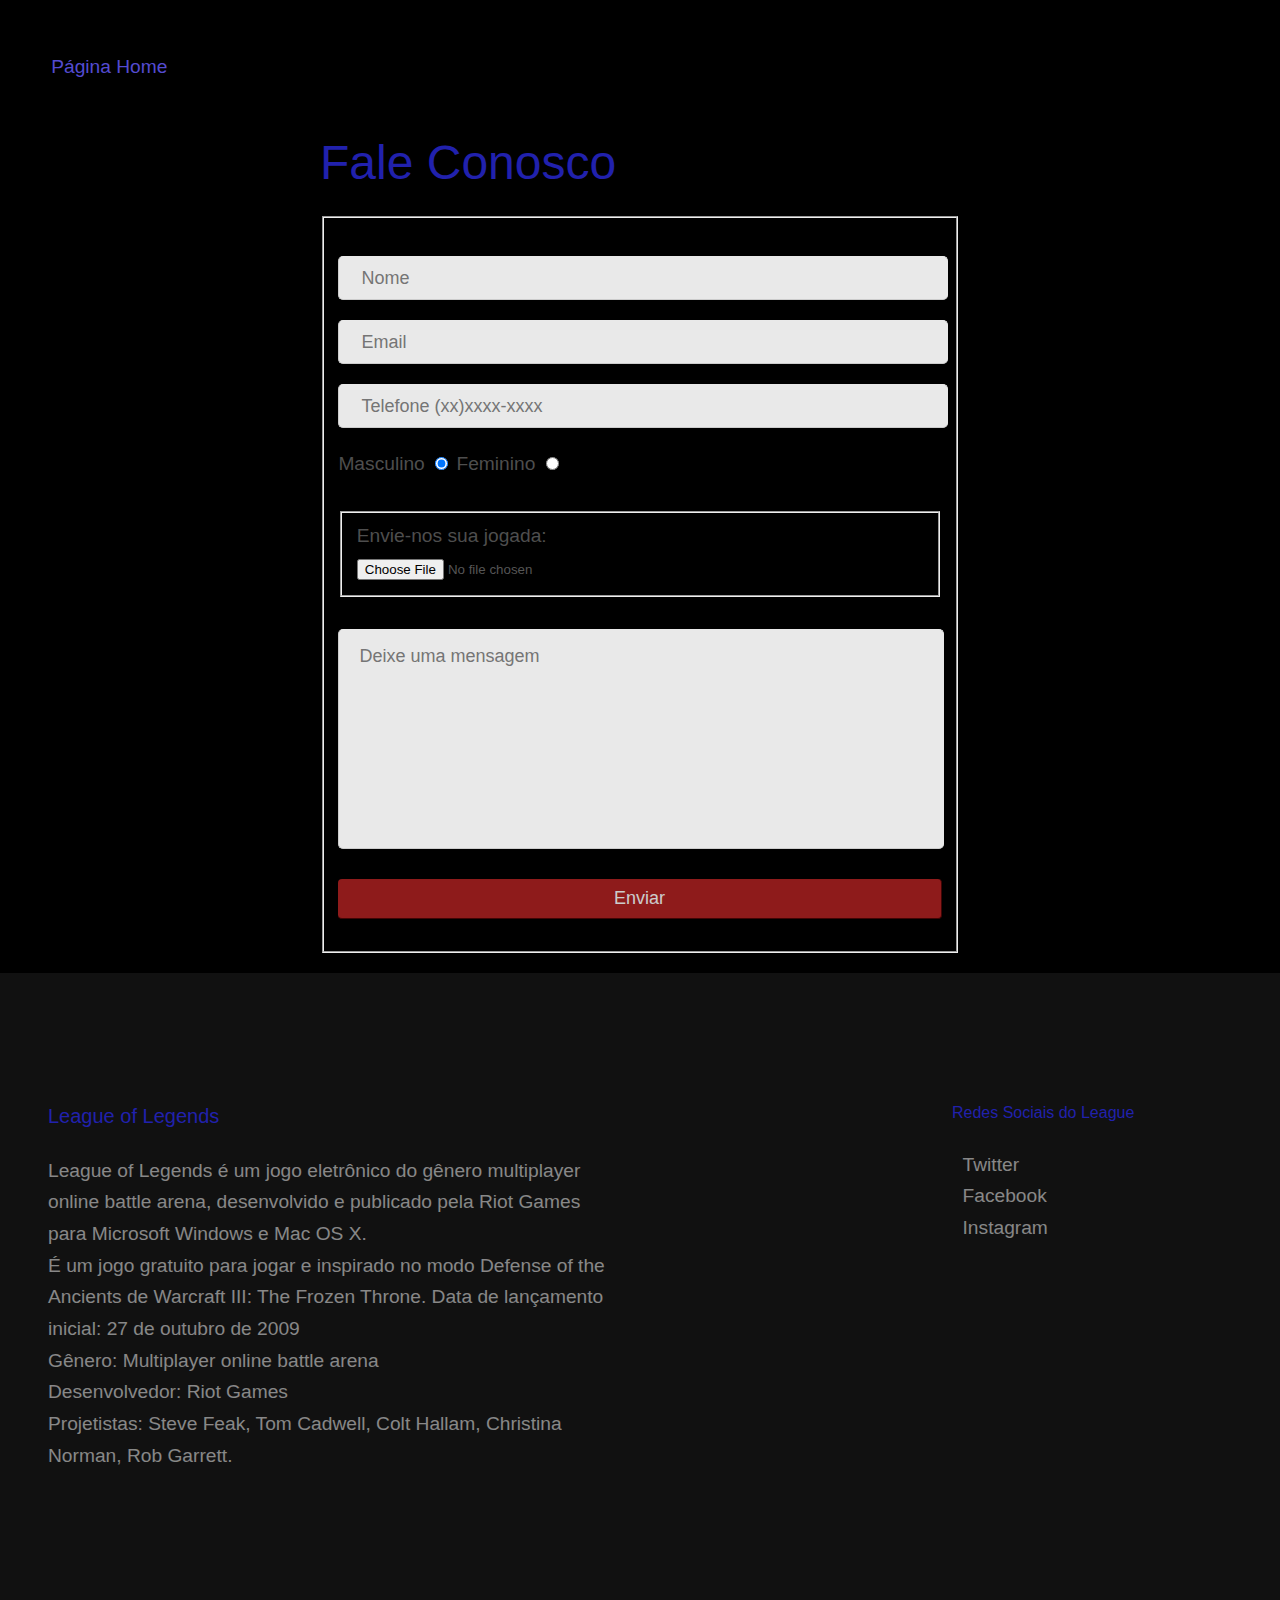
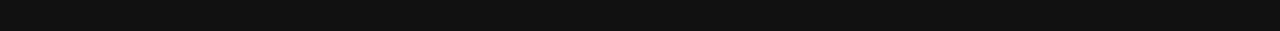
<file: form.html>
<!DOCTYPE html>
<html lang="en">
<head>
    <meta charset="UTF-8">
    <meta name="viewport" content="width=device-width, initial-scale=1.0">
    <link rel="stylesheet" href="main.css">
    <link rel="stylesheet" href="form.css">
    <link href="https://fonts.googleapis.com/css?family=Raleway:200,300,400,500,600&display=swap" rel="stylesheet">
	<link rel="stylesheet" href="https://use.fontawesome.com/releases/v5.8.2/css/all.css" integrity="sha384-oS3vJWv+0UjzBfQzYUhtDYW+Pj2yciDJxpsK1OYPAYjqT085Qq/1cq5FLXAZQ7Ay" crossorigin="anonymous">
    <link rel="stylesheet" href="index.html">
    <title>Document</title>
    <style>
        .header-form{
            margin: 4%;
        }
        footer{
            margin-top: 20px;
        }
    </style>
</head>
<body>
        <header class="header-form">
                <a href="index.html">Página Home</a>
                <nav>
                    <ul class="menu" style="list-style: none;">
                    </ul> 
                </nav>
        </header>
    <div class="container">  
        <form action="#" class="form-contact" method="post" tabindex="1"> 
            <h1>Fale Conosco</h1>
            <fieldset>
                <br>
            <input type="text" class="form-contact-input" name="nome" placeholder="Nome" required />  
            <input type="email" class="form-contact-input" name="email" placeholder="Email" required />  
            <input type="tel" class="form-contact-input" name="tel" placeholder="Telefone (xx)xxxx-xxxx" />
            <label for="sex" >Masculino</label>
            <input type="radio" name="sex"checked />  
            <label for="sex">Feminino</label>
            <input type="radio" name="sex"/> 
        
            <br>
            <br>
            <fieldset>
            <label for="file">Envie-nos sua jogada:</label>
            <br>
            <input type="file">
            </fieldset>
            <br>
            <textarea style= "resize: none" class="form-contact-textarea" name="conteudo" placeholder="Deixe uma mensagem" required></textarea>  
            <button type="submit" class="form-contact-button">Enviar</button>  
        </fieldset> 
        </form>  
    </div>     

    <footer id="footer">
            <div class="inner">
                <div class="content">
                    <section>
                        <h3>League of Legends</h3>
                        <p>League of Legends é um jogo eletrônico do gênero multiplayer online battle arena, desenvolvido e publicado pela Riot Games para Microsoft Windows e Mac OS X. 
                            <br>
                            É um jogo gratuito para jogar e inspirado no modo Defense of the Ancients de Warcraft III: The Frozen Throne. 
                        Data de lançamento inicial: 27 de outubro de 2009
                        <br>	
                        Gênero: Multiplayer online battle arena
                        <br>
                        Desenvolvedor: Riot Games
                        <br>
                        Projetistas: Steve Feak, Tom Cadwell, Colt Hallam, Christina Norman, Rob Garrett.</p>
                        <br>
                        <br>
                    </section>
                    <section>
                    </section>
                    <section>
                        <h4>Redes Sociais do League</h4>
                        <ul class="plain">
                            <li><a href="https://twitter.com/LoLegendsBR?ref_src=twsrc%5Egoogle%7Ctwcamp%5Eserp%7Ctwgr%5Eauthor" target="_blank"><i class="fab fa-twitter">&nbsp;</i>Twitter</a></li>
                            <li><a href="https://www.facebook.com/LeagueofLegendsBrasil/" target="_blank"><i class="fab fa-facebook">&nbsp;</i>Facebook</a></li>
                            <li><a href="https://www.instagram.com/leagueoflegendsbrasil/?hl=pt-br" target="_blank"><i class="fab fa-instagram">&nbsp;</i>Instagram</a></li>
                        </ul>
                    </section>
                </div>
            </div>
        </footer>

</body>
</html>
</file>
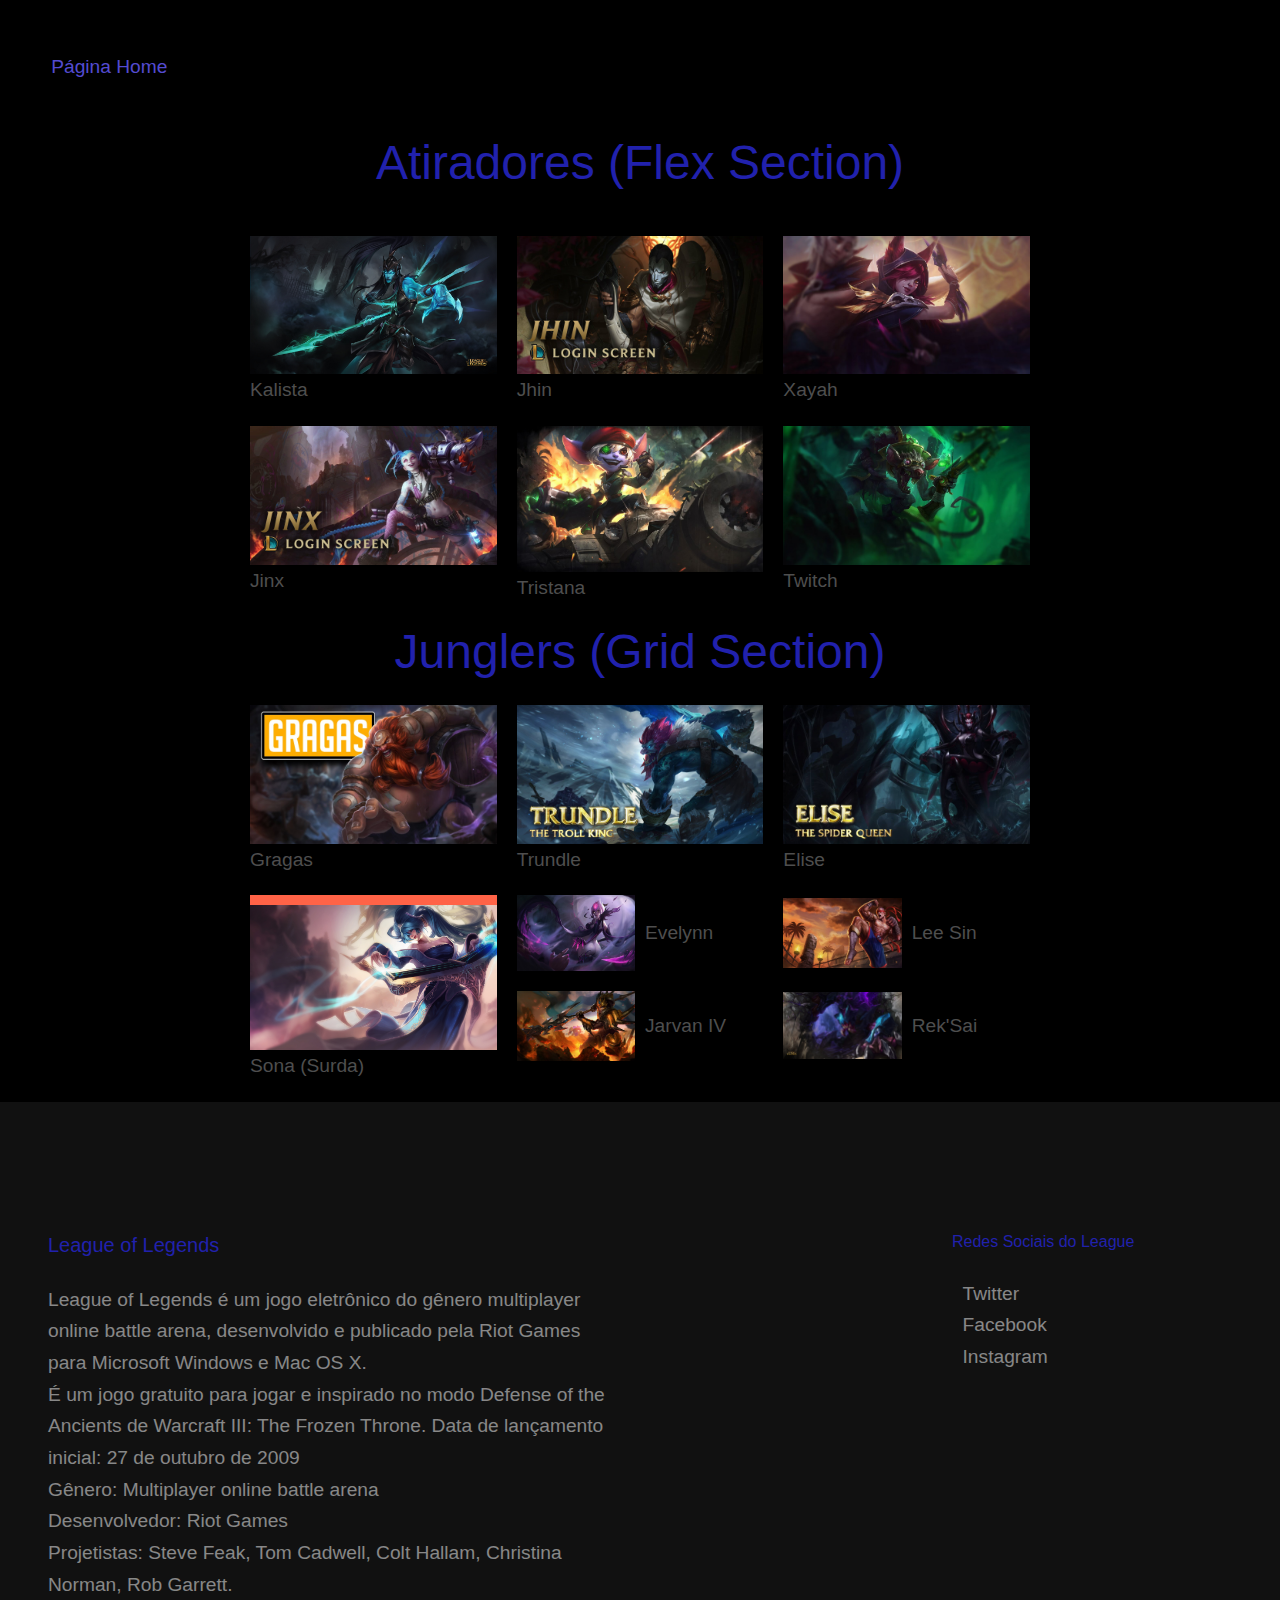
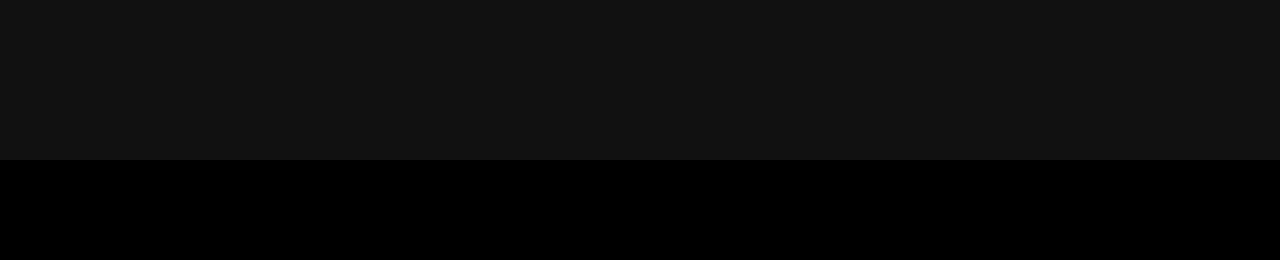
<file: fotos.html>
<!DOCTYPE html>
<html lang="pt-br">
<head>
    <meta charset="UTF-8">
    <meta name="viewport" content="width=device-width, initial-scale=1.0">
    <title>LoL CSS/Grid</title>
    <link rel="stylesheet" href="fotos.css">
    <meta name="description" content="" />
	<meta name="keywords" content="" />
	<link href="https://fonts.googleapis.com/css?family=Raleway:200,300,400,500,600&display=swap" rel="stylesheet">
	<link rel="stylesheet" href="https://use.fontawesome.com/releases/v5.8.2/css/all.css" integrity="sha384-oS3vJWv+0UjzBfQzYUhtDYW+Pj2yciDJxpsK1OYPAYjqT085Qq/1cq5FLXAZQ7Ay" crossorigin="anonymous">
    <link rel="stylesheet" href="main.css" />
    <style>
        .header-fotos{
            margin: 4%;
        }
        footer{
            margin-top: 20px;
        }
    </style>
</head>

<body>
    <header class="header-fotos">
        <a href="index.html">Página Home</a>
        <nav>
            <ul class="menu" style="list-style: none;">
            </ul> 
        </nav>
</header>

    <h1>Atiradores (Flex Section)</h1>
    <section class="flex">
        <div>
            <img src="./img/kalista.jpg" alt="Lobo 1">
            <p>Kalista</p>
        </div>
        <div>
            <img src="./img/jhin.jpg" alt="Lobo 2">
            <p>Jhin</p>
        </div>
        <div>
            <img src="./img/rakan.jpg" alt="Lobo 3">
            <p>Xayah</p>
        </div>
        <div>
            <img src="./img/jinx.jpg" alt="Lobo 2">
            <p>Jinx</p>
        </div>
        <div>
            <img src="./img/tristana.jpg" alt="Lobo 1">
            <p>Tristana</p>
        </div>
        <div>
            <img src="./img/rato.jpg" alt="Lobo 3">
            <p>Twitch</p>
        </div>
    </section>

    <h1>Junglers (Grid Section)</h1>
    <section class="grid1">
        <div>
            <img src="./img/gragas.jpg" alt="Lobo 1">
            <p>Gragas</p>
        </div>
        <div>
            <img src="./img/trundle.jpg" alt="Lobo 2">
            <p>Trundle</p>
        </div>
        <div>
            <img src="./img/elise.jpg" alt="Lobo 3">
            <p>Elise</p>
        </div>
        <div>
            <img src="./img/evelynn.jpg" alt="Lobo 2">
            <p>Evelynn</p>
        </div>
        <div>
            <img src="./img/lee.jpg" alt="Lobo 1">
            <p>Lee Sin</p>
        </div>
        <div>
            <img src="./img/j4.jpg" alt="Lobo 3">
            <p>Jarvan IV</p>
        </div>
        <div>
            <img src="./img/rek.jpg" alt="Lobo 3">
            <p>Rek'Sai</p>
        </div>
        <div class="anuncio">
            <img src="./img/sona.jpg" alt="Lobo 3">
            <p>Sona (Surda)</p>
        </div>
    </section>

    <footer id="footer">
            <div class="inner">
                <div class="content">
                    <section>
                        <h3>League of Legends</h3>
                        <p>League of Legends é um jogo eletrônico do gênero multiplayer online battle arena, desenvolvido e publicado pela Riot Games para Microsoft Windows e Mac OS X. 
                            <br>
                            É um jogo gratuito para jogar e inspirado no modo Defense of the Ancients de Warcraft III: The Frozen Throne. 
                        Data de lançamento inicial: 27 de outubro de 2009
                        <br>	
                        Gênero: Multiplayer online battle arena
                        <br>
                        Desenvolvedor: Riot Games
                        <br>
                        Projetistas: Steve Feak, Tom Cadwell, Colt Hallam, Christina Norman, Rob Garrett.</p>
                        <br>
                        <br>
                    </section>
                    <section>
                    </section>
                    <section>
                        <h4>Redes Sociais do League</h4>
                        <ul class="plain">
                            <li><a href="https://twitter.com/LoLegendsBR?ref_src=twsrc%5Egoogle%7Ctwcamp%5Eserp%7Ctwgr%5Eauthor" target="_blank"><i class="fab fa-twitter">&nbsp;</i>Twitter</a></li>
                            <li><a href="https://www.facebook.com/LeagueofLegendsBrasil/" target="_blank"><i class="fab fa-facebook">&nbsp;</i>Facebook</a></li>
                            <li><a href="https://www.instagram.com/leagueoflegendsbrasil/?hl=pt-br" target="_blank"><i class="fab fa-instagram">&nbsp;</i>Instagram</a></li>
                        </ul>
                    </section>
                </div>
            </div>
        </footer>

</body>
</html>
</file>
<file: main.css>
body {
  border: 0;
  background-color: #000000;
  margin: 0;
  padding: 0;
  font: inherit;
  font-family: "Raleway", Arial, Helvetica, sans-serif;
  vertical-align: baseline;
  color: #4e4e4e;
  font-size: 1rem;
  line-height: 1.65;
  font-weight: 400;
}

#header {
  display: flex; /* COMP 1*/
 
  background: #ff0000;
  color: rgb(255, 255, 255);
  top: 0;
}
#header .logo {
  color: #ffffff;
  font-size: 1.2rem;
  font-weight: 600;
  text-decoration: none;
  text-align: center;
}

#header nav ul{
  list-style: none;
  text-align: center;
  margin-left: 0;
  padding-left: 0;
}

#header nav ul li a{
  color: rgba(0, 0, 0, 0.5);
  text-decoration: none;
}
#header nav ul li a:hover{
  color: rgb(0, 0, 0);
  text-decoration: none;
}

@media screen and (min-width: 300px){
  #header{
    justify-content: center;
    flex-direction: column;
  }
}

@media screen and (min-width: 600px){
  #header nav ul{
    display:flex;
    justify-content: center;
  }
}

@media screen and (min-width: 900px){
  #header{
    justify-content: space-between; 
    flex-direction: row;
  }
}

.highlights .content {
  border-radius: 4px;
  /* height: 100%; */
  padding: 3rem;
  text-align: center;
  background-color: whitesmoke;
  box-shadow: 0px 0px 4px 1px rgba(0, 0, 0, 0.025);
}
.highlights section .content header i{
  font-size: 2.5em;
}

@media screen and (min-width: 300px){
  .highlights{
    display : grid;
    grid-template-columns: 1fr;
    justify-content: center;
    grid-gap: 1%;
  }
}

@media screen and (min-width: 600px){
  .highlights{
    grid-template-columns: repeat(2, 1fr);
  }
}

@media screen and (min-width: 900px){
  .highlights{
    grid-template-columns: repeat(3, 1fr);
  }
}

#cta {
  background-color: #1b1ece; /* COMP 3 */
  color: rgba(255, 255, 255, 0.75);
  background-attachment: fixed; /* COMP 3 */
  
  background-image: linear-gradient(rgba(206, 27, 40, 0.25), rgba(206, 27, 40, 0.25)), url(banner01.jpg);
  background-position: bottom; 
  background-repeat: no-repeat;
  background-size: cover; 
  position: relative;
  text-align: center;
  z-index: 1;
}

.testimonials section { /* display: inline-block;*/

  width: 25%;
  margin: 2%;
}

.testimonials .content {
  border-radius: 4px;
  height: 34%;
  padding: 3rem;
  background:whitesmoke;
  box-shadow: 0px 0px 4px 1px rgba(0, 0, 0, 0.025);
}

.testimonials .content .author {
  display: flex;
  flex-wrap: wrap;
  align-items: center;
}

.testimonials .content blockquote {
  margin: 0 0 2rem 0;
  padding: 1rem 0 1rem 2rem;
  border-left: solid 0.5rem;
  border-left-color: rgba(0, 0, 0, 0.25);
  font-style: italic;
}
.testimonials .content .author div {
  margin-right: 2rem;
  width: 20%;
}

.testimonials .content .credit {
  font-size: 0.75rem;
}
  
.testimonials .content .credit strong {
  color: #3a2021;
}

.testimonials .content .author img{
  border-radius: 50%;
  width: 120%;
}  

#footer {
  background-color: #111111;
  color: rgba(255, 255, 255, 0.5);
  padding: 8rem 0 6rem 0 ;
}
#footer strong, #footer b {
  color: #ffffff;
}
#footer ul.alt li {
  border-top-color: rgba(255, 255, 255, 0.25);
}

#footer .content {
  display: flex;
}
#footer .content section {
  width: 25%;
}
#footer .content section:first-child {
  width: 50%;
  padding-right: 4rem;
}
#footer .copyright {
  border-top: 1px solid;
  font-size: 0.8rem;
  opacity: 0.5;
  padding: 2rem 0;
  text-align: center;
}

#footer .content a{
  color: rgba(255, 255, 255, 0.5);
  text-decoration: none;
}
#footer .content a:hover{
  color: #ce1b28;
}

#footer .plain i.fa-twitter{
  color: #00abf1;
}
#footer .plain i.fa-facebook{
  color: #4b64a6;
}
#footer .plain i.fa-instagram{
  color: #dd2a7b;
}
#footer .plain i.fa-github{
  color: #333333;
}
#banner {
  background-color: #111111;
  color: rgba(255, 255, 255, 0.5);
  align-items: center;
  display: flex;
  justify-content: center;
  background-image: linear-gradient(135deg, rgba(39, 27, 206, 0.6), rgba(17,17,17,0.74)), url(banner.jpg);
  background-position: center;
  background-repeat: no-repeat;
  background-size: cover;
  border-top: 0;
  height: 35rem;
  min-height: 35rem;
  overflow: hidden;
  position: relative;
  text-align: center;
  width: 100%;
}

#banner a {
  color: #2600ff;
}

#banner h1 {
  color: #ffffff;
  font-size: 4rem;
  margin-bottom: 1rem;
}

#banner p {
  font-size: 1.5rem;
}

#banner a {
    color: rgb(255, 255, 255);
    text-decoration: none;
}

#banner a:hover {
  color: #ffffff;
}
  
.wrapper {
  padding: 8rem 0 6rem 0 ;
  position: relative;
  z-index: 1;
} 

#cta .inner {
  position: relative;
  z-index: 3;
}
#cta .inner h2{
  color: whitesmoke;
}

strong, b {
  font-weight: 600; }

em, i {
  font-style: italic;
}

p {
  margin: 0 0 2rem 0; }

header.special {
  text-align: center;
  margin-bottom: 4rem;
}
 header.special p {
  max-width: 75%;
  margin-left: auto;
  margin-right: auto;
}

h1, h2, h3, h4, h5, h6 {
  font-weight: 300;
  line-height: 1.5;
  margin: 0 0 1.5rem 0; }

h1 a, h2 a, h3 a, h4 a, h5 a, h6 a {
  color: inherit;
  text-decoration: none;
}

h1 {
  font-size: 3rem;
  line-height: 1.2; }

h2 {
  font-size: 2.25rem;
  line-height: 1.3; }

h3 {
  font-size: 1.25rem; }

h4 {
  font-size: 1rem; }

h5 {
  font-size: 0.9rem; }

h6 {
  font-size: 0.7rem; }

hr {
  border: 0;
  border-bottom: solid 1px;
  margin: 2rem 0; }
  hr.major {
    margin: 4rem 0; }

input, select, textarea {
  color: #555555; }

a {
  color: #ce1b28; }

strong, b {
  color: #555555; }

h1, h2, h3, h4, h5, h6 {
  color: #2121ad;
}
hr {
  border-bottom-color: rgba(0, 0, 0, 0.25);
}
.inner {
  margin: 0 auto;
  width: 75rem;
  max-width: calc(100% - 6rem);
}
ul {
  list-style: disc;
  margin: 0 0 2rem 0;
  padding-left: 1rem;
}
ul li {
  padding-left: 0.325rem;
}
ul.plain {
  list-style: none;
  padding-left: 0;
}
ul.alt {
  list-style: none;
  padding-left: 0;
}
ul.alt li {
  border-top: solid 1px;
  padding: 0.75rem 0;
  border-top-color: rgba(0, 0, 0, 0.25);
}
ul.alt li:first-child {
  border-top: 0;
  padding-top: 0;
}
ul.alt li:last-child {
  padding-bottom: 0;
}
.header{
  background: #1d1e20;
  display: flex;
  flex-wrap: wrap;
  justify-content: space-between;
  align-items: center;
  padding: 20px;
}

.menu{
  display: flex;
}
.menu li{
  margin-left: 10px;
}
.menu li a{
  display: block;
  padding: 10px;
}
a{
  text-decoration: none;
  color: rgb(84, 75, 209);
}
body, ul, li, p{
  padding: 0px;
  margin: 0px;
  list-style: none;
  font-size: 1.2rem;
  font-family: Arial, Helvetica, sans-serif;
}
img{
  transition: all 0.3s;
}
img:hover{
  transform: scale(2.5);
}
.img{
  transition: all 0.3s;
}
.img:hover{
  transform: scale(0.6);
}
</file>
<file: form.css>
.container {
  width: 50%;
  margin: 0 auto;
}

.form-contact {
  width: 100%;
  font-family: "Arial", Times, serif;
}

.form-contact-input {
  width: 100%;
  color: #292929;
  font-size: 18px;
  background-color: #E9E9E9;
  border: 1px solid #E9E9E9;
  -moz-border-radius: 5px;
  -webkit-border-radius: 5px;
  border-radius: 5px;
  height: 40px;
  margin-bottom: 20px;
  border-bottom: 1px solid #ccc;
  border-left: 1px solid #ccc;
  text-indent: 20px;
}

.form-contact-textarea {
  width: 100%;
  color: #292929;
  font-size: 18px;
  background-color: #E9E9E9;
  border: 1px solid #E9E9E9;
  -moz-border-radius: 5px;
  -webkit-border-radius: 5px;
  border-radius: 5px;
  height: 200px;
  margin-bottom: 20px;
  border-bottom: 1px solid #ccc;
  border-left: 1px solid #ccc;
  text-indent: 20px;
  padding-top: 16px;
  padding-left: 0;
  padding-right: 0;
  font-family: "Arial", Times, serif;
}

.form-contact-button {
  width: 100%;
  font-size: 18px;
  border-radius: 4px;
  color: #fff;
  height: 40px;
  opacity: .8;
  margin-bottom: 20px;
  cursor: pointer;
  background: #B22222;
  display: block;
  border: none;
  border-bottom: 1px solid #500707;
  border-right: 1px solid #500707;
  transition: 1s;
}

.form-contact-button:hover {
  opacity: 1;
}
</file>
<file: fotos.css>
body, ul, li, p{
    padding: 0px;
    margin: 0px;
    list-style: none;
    font-size: 1.2rem;
    font-family: Arial, Helvetica, sans-serif;
}

footer{
    margin-bottom: 100px;
}

a{
    text-decoration: none;
    color: white;
}

h1{
    text-align: center;
    margin-top: 100px;
}

img{
    max-width: 100%;
    display: block;
}

.header{
    background: #1d1e20;
    display: flex;
    flex-wrap: wrap;
    justify-content: space-between;
    align-items: center;
    padding: 20px;
}

.menu{
    display: flex;
}
.menu li{
    margin-left: 10px;
}
.menu li a{
    display: block;
    padding: 10px;
}

.flex{
    display: flex;
    flex-wrap: wrap;
    max-width: 800px;
    padding: 10px;
    margin: 0 auto;
}

.flex > div{
    flex: 1 1 200px;
    margin: 10px;
}

/* CSS Grid */

.grid1 {
    display: grid;
    grid-template-columns: repeat(3, 1fr);
    max-width: 780px;
    margin: 0 auto;
    grid-gap: 20px;

}

.grid1 > div:nth-child(n + 4) {
    display: grid;
    grid-template-columns: repeat(2, 1fr);
    grid-gap: 10px;
    align-items: center;
}

.grid1 > div.anuncio {
    grid-column: 1;
    grid-row: 2 / 5;
    border-top: 10px solid tomato;
    display: block;
}

@media (max-width: 600px) {
    .grid1{
        grid-template-columns: repeat(2, 1fr);
    }
    .grid1 > div:nth-child(n + 4) {
        display: block;
    }
    .grid1 > div.anunio{
        grid-column: auto;
        grid-row: auto;
        order: -1;

    }
}

/* CSS Grid 2 */
</file>
